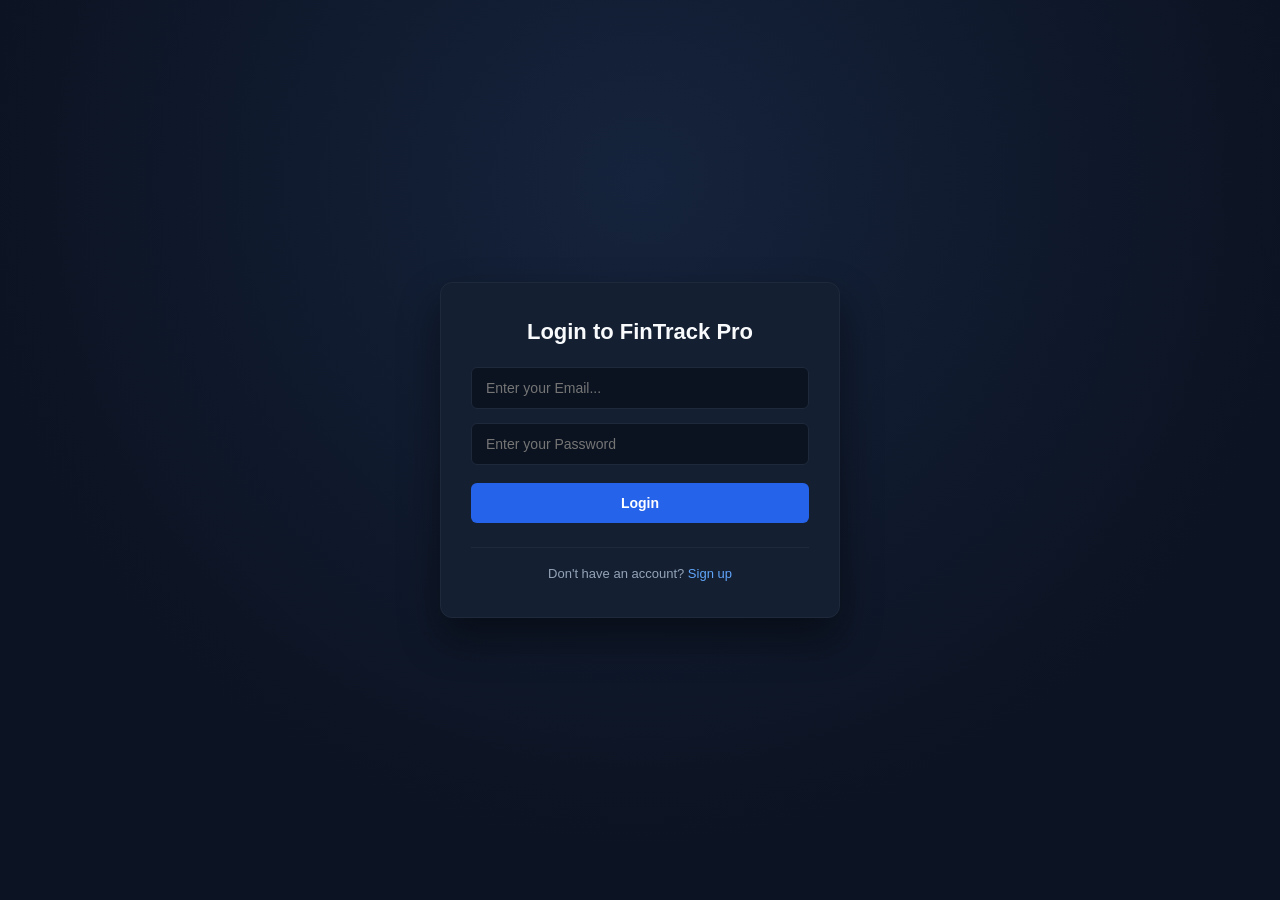
<file: pages/login.html>
<!DOCTYPE html>
<html lang="en">

<head>
    <meta charset="UTF-8">
    <meta name="viewport" content="width=device-width, initial-scale=1.0">
    <title>Login</title>
    <link rel="stylesheet" href="../style.css">
</head>

<body id="loginPage">
    <div>
        <h2>Login to FinTrack Pro</h2>
        <form id="loginForm">
            <input id="loginEmail" type="email" placeholder="Enter your Email..." required>
            <input id="loginPassword" type="password" placeholder="Enter your Password" required> <button
                type="submit">Login</button>
            <hr>
            <p>Don't have an account? <a href="signup.html">Sign up</a></p>
        </form>
    </div>

    <script src="../app.js"></script>

</body>

</html>
</file>
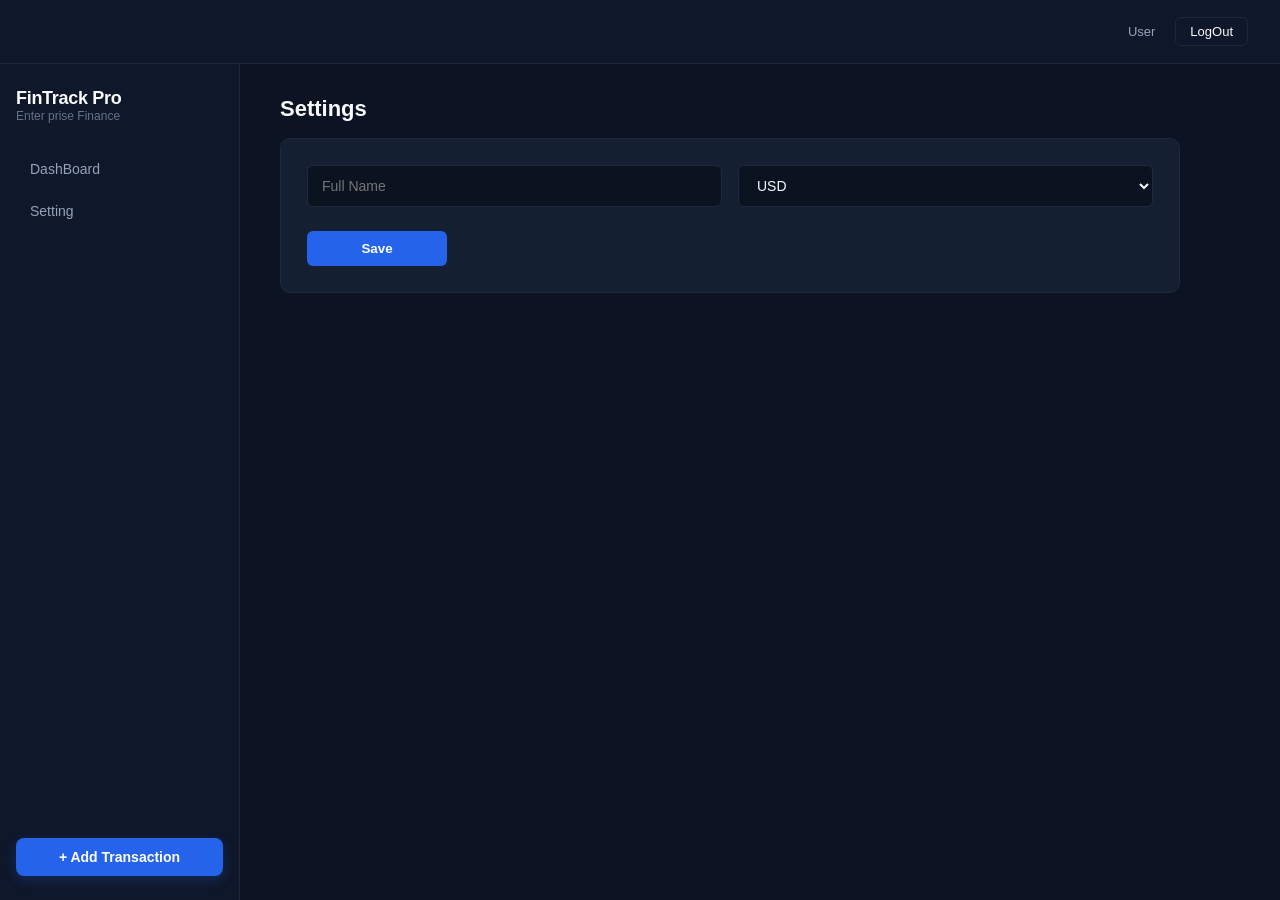
<file: pages/settings.html>
<!DOCTYPE html>
<html lang="en">

<head>
    <meta charset="UTF-8">
    <meta name="viewport" content="width=device-width, initial-scale=1.0">
    <title>Document</title>
    <link rel="stylesheet" href="../style.css">
</head>

<body>
    <header>
        <span id="userEmail">User</span> <a href="./login.html"><button>LogOut</button></a>
    </header>

    <div class="layout">
        <aside>
            <nav>
                <h2>FinTrack Pro</h2>
                <p>Enter prise Finance</p>
                <ul>
                    <li><a href="../index.html" class="nav-btn">DashBoard</a></li>
                    <li><a href="./settings.html" class="nav-btn"> Setting</a></li>
                </ul>
                <button id="addTransactionBtn">+ Add Transaction</button>
            </nav>
        </aside>
        <main>
            <h2>Settings</h2>
            <div class="settings-card">
                <form id="settingsForm">
                    <input id="settingsName" placeholder="Full Name">
                    <select id="settingsCurrency">
                        <option value="USD">USD</option>
                        <option value="INR">INR</option>
                    </select>
                    <button type="submit">Save</button>
                </form>
            </div>
        </main>
    </div>

    <script src="../app.js"></script>
</body>

</html>
</file>
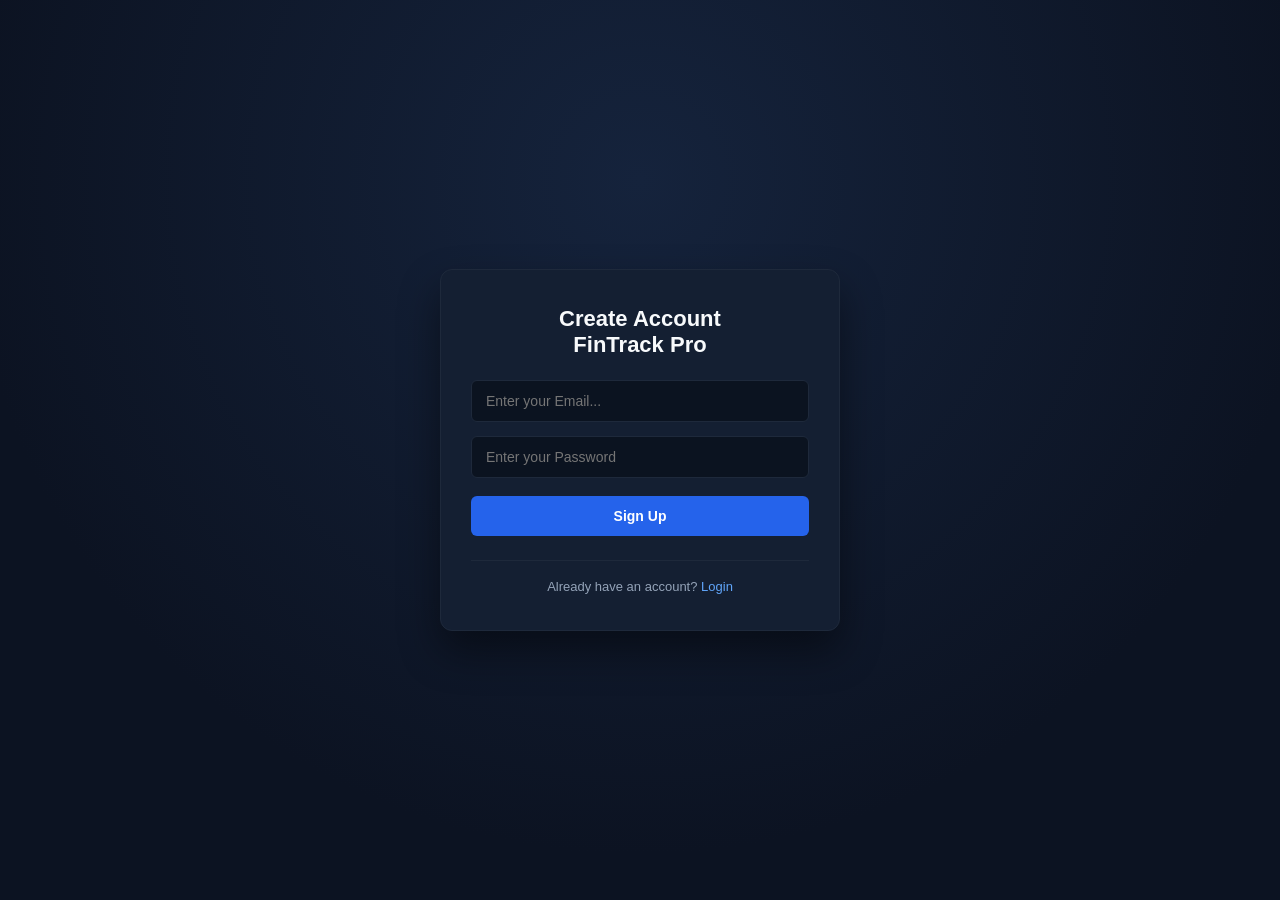
<file: pages/signup.html>
<!DOCTYPE html>
<html lang="en">

<head>
    <meta charset="UTF-8">
    <meta name="viewport" content="width=device-width, initial-scale=1.0">
    <title>Sign Up - FinTrack Pro</title>
    <link rel="stylesheet" href="../style.css">
</head>

<body id="signupPage">
    <div>
        <h2>Create Account <br> FinTrack Pro</h2>
        <form id="signUpForm">
            <input id="signUpEmail" type="email" placeholder="Enter your Email..." required>
            <input id="signUpPassword" type="password" placeholder="Enter your Password" required>
            <button type="submit">Sign Up</button>
            <hr>
            <p>Already have an account? <a href="login.html">Login</a></p>
        </form>
    </div>

    <script src="../app.js"></script>

</body>

</html>
</file>
<file: style.css>
* {
    margin: 0;
    padding: 0;
    box-sizing: border-box;
}

:root {
    --bg-main: #0c1322;
    --bg-sidebar: #0f172a;
    --bg-header: #0f172a;
    --bg-card: #141f32;
    --bg-input: #0b1320;

    --border-color: #1e293b;
    --border-focus: #3b82f6;

    --text-primary: #f8fafc;
    --text-secondary: #94a3b8;
    --text-muted: #64748b;

    --blue: #2563eb;
    --blue-hover: #1d4ed8;
    --green: #10b981;
    --red: #ef4444;

    --radius: 10px;
    --transition: all 0.2s ease-in-out;
}


body.light-mode {
    --bg-main: #f1f5f9;
    /* Slate 100 */
    --bg-sidebar: #ffffff;
    /* Pure white sidebar */
    --bg-header: #ffffff;
    /* Pure white header */
    --bg-card: #ffffff;
    /* Pure white cards */
    --bg-input: #f8fafc;
    /* Slate 50 */
    --bg-hover: #f1f5f9;
    --bg-modal-backdrop: rgba(15, 23, 42, 0.45);

    --border-color: #e2e8f0;
    /* Slate 200 */
    --border-hover: #cbd5e1;
    /* Slate 300 */
    --border-focus: #2563eb;

    --text-primary: #0f172a;
    /* Slate 900 */
    --text-secondary: #475569;
    /* Slate 600 */
    --text-muted: #94a3b8;
    /* Slate 400 */

    --shadow-card: 0 1px 3px rgba(0, 0, 0, 0.08), 0 4px 6px -2px rgba(0, 0, 0, 0.04);
    --shadow-modal: 0 20px 25px -5px rgba(0, 0, 0, 0.15), 0 8px 10px -6px rgba(0, 0, 0, 0.1);
}

html {
    scroll-behavior: smooth;
}

body {
    min-height: 100vh;
    background: var(--bg-main);
    color: var(--text-primary);
    font-family: -apple-system, BlinkMacSystemFont, "Segoe UI", Roboto, "Helvetica Neue", Arial, sans-serif;
    -webkit-font-smoothing: antialiased;
}

header {
    height: 64px;
    display: flex;
    align-items: center;
    justify-content: flex-end;
    padding: 0 32px;
    background: var(--bg-header);
    border-bottom: 1px solid var(--border-color);
}

#userEmail {
    font-size: 13px;
    font-weight: 500;
    color: var(--text-secondary);
    margin-right: 20px;
}

.logout-btn,
header a button {
    display: inline-flex;
    align-items: center;
    gap: 6px;
    padding: 6px 14px;
    font-size: 13px;
    font-weight: 500;
    border: 1px solid var(--border-color);
    border-radius: 6px;
    background: transparent;
    color: var(--text-primary);
    text-decoration: none;
    cursor: pointer;
    transition: var(--transition);
}

.logout-btn:hover,
header a button:hover {
    background: #1e293b;
    border-color: var(--text-muted);
}

.layout {
    min-height: calc(100vh - 64px);
    display: flex;
}

aside {
    width: 240px;
    min-height: calc(100vh - 64px);
    display: flex;
    flex-direction: column;
    padding: 24px 16px;
    background: var(--bg-sidebar);
    border-right: 1px solid var(--border-color);
    flex-shrink: 0;
}

aside nav {
    display: flex;
    flex-direction: column;
    height: 100%;
    flex: 1;
}

aside h2 {
    font-size: 18px;
    font-weight: 700;
    color: var(--text-primary);
    letter-spacing: -0.3px;
}

aside p {
    font-size: 12px;
    color: var(--text-muted);
    margin-bottom: 28px;
}

nav ul {
    list-style: none;
    display: flex;
    flex-direction: column;
    gap: 6px;
    flex: 1;
}

.nav-btn {
    display: flex;
    align-items: center;
    gap: 12px;
    width: 100%;
    padding: 10px 14px;
    border-radius: 8px;
    color: var(--text-secondary);
    text-decoration: none;
    font-size: 14px;
    font-weight: 500;
    transition: var(--transition);
}

.nav-btn:hover {
    background: rgba(255, 255, 255, 0.04);
    color: var(--text-primary);
}

.nav-btn.active,
.nav-btn[href*="index.html"]:focus,
.nav-btn[href*="settings.html"]:focus {
    background: #1e293b;
    color: #60a5fa;
}

#addTransactionBtn {
    margin-top: auto;
    width: 100%;
    padding: 11px 16px;
    border: none;
    border-radius: 8px;
    background: var(--blue);
    color: white;
    font-size: 14px;
    font-weight: 600;
    cursor: pointer;
    box-shadow: 0 4px 12px rgba(37, 99, 235, 0.25);
    transition: var(--transition);
}

#addTransactionBtn:hover {
    background: var(--blue-hover);
    transform: translateY(-1px);
}

main {
    flex: 1;
    min-width: 0;
    padding: 32px 40px;
    overflow-y: auto;
}

main>h2 {
    font-size: 22px;
    font-weight: 700;
    margin-bottom: 4px;
}

main>p {
    color: var(--text-secondary);
    font-size: 13px;
    margin-bottom: 24px;
}

.cards-grid {
    display: grid;
    grid-template-columns: repeat(4, 1fr);
    gap: 16px;
    margin-bottom: 20px;
}

.card {
    background: var(--bg-card);
    border: 1px solid var(--border-color);
    border-radius: var(--radius);
    padding: 20px;
    position: relative;
    transition: var(--transition);
}

.card:hover {
    border-color: #334155;
}

.card p {
    color: var(--text-secondary);
    font-size: 13px;
    font-weight: 500;
    text-transform: capitalize;
    margin-bottom: 8px;
}

.card span {
    display: block;
    font-size: 24px;
    font-weight: 700;
    color: var(--text-primary);
}

.card:nth-child(2) span,
#totalIncome {
    color: var(--green);
}

.card:nth-child(3) span,
#totalExpense {
    color: var(--red);
}

.dashboard-grid {
    display: grid;
    grid-template-columns: 2fr 1.1fr;
    gap: 16px;
    margin-bottom: 20px;
}

.chart-box,
.preferences-box {
    background: var(--bg-card);
    border: 1px solid var(--border-color);
    border-radius: var(--radius);
    padding: 22px;
}

.chart-box h2,
.preferences-box h2,
.transactions h2 {
    font-size: 17px;
    font-weight: 600;
    margin-bottom: 16px;
}

.chart-box canvas {
    width: 100% !important;
    max-height: 230px;
}

.preferences-box {
    display: flex;
    flex-direction: column;
}

.preferences-box .pref-row,
.preferences-box>label.switch {
    margin-bottom: auto;
}

.preferences-box>div:not(.switch) {
    display: flex;
    align-items: center;
    justify-content: space-between;
    margin-bottom: 18px;
}

.switch {
    position: relative;
    display: inline-block;
    width: 44px;
    height: 24px;
}

.switch input {
    opacity: 0;
    width: 0;
    height: 0;
}

.slider {
    position: absolute;
    inset: 0;
    background: #334155;
    border-radius: 24px;
    cursor: pointer;
    transition: var(--transition);
}

.slider::before {
    content: "";
    position: absolute;
    width: 18px;
    height: 18px;
    left: 3px;
    top: 3px;
    background: white;
    border-radius: 50%;
    transition: var(--transition);
}

input:checked+.slider {
    background: var(--blue);
}

input:checked+.slider::before {
    transform: translateX(20px);
}

#resetDataBtn {
    width: 100%;
    padding: 10px;
    border: 1px solid rgba(239, 68, 68, 0.2);
    border-radius: 6px;
    background: #ffe4e6;
    color: #dc2626;
    font-size: 13px;
    font-weight: 600;
    cursor: pointer;
    transition: var(--transition);
}

#resetDataBtn:hover {
    background: #fecdd3;
}

.transactions {
    background: var(--bg-card);
    border: 1px solid var(--border-color);
    border-radius: var(--radius);
    padding: 22px;
}

.transactions>div:first-of-type {
    display: flex;
    gap: 12px;
    margin-bottom: 16px;
}

#searchTransaction {
    flex: 1;
    max-width: 320px;
    padding: 10px 14px;
    background: var(--bg-input);
    color: var(--text-primary);
    border: 1px solid var(--border-color);
    border-radius: 6px;
    font-size: 13px;
    outline: none;
    transition: var(--transition);
}

#selectTransaction {
    padding: 10px 14px;
    background: var(--bg-input);
    color: var(--text-primary);
    border: 1px solid var(--border-color);
    border-radius: 6px;
    font-size: 13px;
    outline: none;
    cursor: pointer;
}

#searchTransaction:focus,
#selectTransaction:focus {
    border-color: var(--border-focus);
}

table {
    width: 100%;
    border-collapse: collapse;
}

th,
td {
    padding: 14px 12px;
    text-align: left;
    border-bottom: 1px solid var(--border-color);
}

thead th {
    color: var(--text-muted);
    font-size: 11px;
    font-weight: 600;
    letter-spacing: 0.5px;
    text-transform: uppercase;
}

tbody td {
    color: var(--text-secondary);
    font-size: 13px;
}

tbody tr:hover {
    background: rgba(255, 255, 255, 0.02);
}

.settings-card {
    background: var(--bg-card);
    border: 1px solid var(--border-color);
    border-radius: var(--radius);
    padding: 26px;
    max-width: 900px;
    margin-top: 16px;
}

.settings-card form {
    display: grid;
    grid-template-columns: 1fr 1fr;
    gap: 16px;
}

.settings-card input,
.settings-card select {
    width: 100%;
    padding: 11px 14px;
    background: var(--bg-input);
    color: var(--text-primary);
    border: 1px solid var(--border-color);
    border-radius: 6px;
    font-size: 14px;
    outline: none;
}

.settings-card input:focus,
.settings-card select:focus {
    border-color: var(--border-focus);
}

.settings-card button[type="submit"] {
    grid-column: span 2;
    width: 140px;
    padding: 10px 18px;
    background: var(--blue);
    color: #fff;
    font-weight: 600;
    border: none;
    border-radius: 6px;
    cursor: pointer;
    margin-top: 8px;
    transition: var(--transition);
}

.settings-card button[type="submit"]:hover {
    background: var(--blue-hover);
}

#loginPage,
#signupPage {
    min-height: 100vh;
    display: flex;
    align-items: center;
    justify-content: center;
    padding: 20px;
    background: radial-gradient(circle at 50% 20%, #15233c 0%, var(--bg-main) 70%);
}

#loginPage>div,
#signupPage>div {
    width: 100%;
    max-width: 400px;
    padding: 36px 30px;
    background: var(--bg-card);
    border: 1px solid var(--border-color);
    border-radius: 12px;
    box-shadow: 0 20px 40px rgba(0, 0, 0, 0.45);
}

#loginPage h2,
#signupPage h2 {
    text-align: center;
    font-size: 22px;
    font-weight: 700;
    margin-bottom: 22px;
}

#loginPage form,
#signupPage form {
    display: flex;
    flex-direction: column;
    gap: 14px;
}

#loginPage input,
#signupPage input {
    width: 100%;
    padding: 12px 14px;
    background: var(--bg-input);
    color: var(--text-primary);
    border: 1px solid var(--border-color);
    border-radius: 6px;
    font-size: 14px;
    outline: none;
    transition: var(--transition);
}

#loginPage input:focus,
#signupPage input:focus {
    border-color: var(--border-focus);
}

#loginPage button,
#signupPage button {
    width: 100%;
    padding: 12px;
    margin-top: 4px;
    border: none;
    border-radius: 6px;
    background: var(--blue);
    color: white;
    font-size: 14px;
    font-weight: 600;
    cursor: pointer;
    transition: var(--transition);
}

#loginPage button:hover,
#signupPage button:hover {
    background: var(--blue-hover);
}

#loginPage hr,
#signupPage hr {
    border: none;
    border-top: 1px solid var(--border-color);
    margin: 10px 0 4px;
}

#loginPage p,
#signupPage p {
    text-align: center;
    font-size: 13px;
    color: var(--text-secondary);
}

#loginPage a,
#signupPage a {
    color: #60a5fa;
    text-decoration: none;
    font-weight: 500;
}

#loginPage a:hover,
#signupPage a:hover {
    text-decoration: underline;
}

.modal {
    position: fixed;
    inset: 0;
    display: flex;
    align-items: center;
    justify-content: center;
    background: rgba(0, 0, 0, 0.65);
    backdrop-filter: blur(4px);
    z-index: 999;
}

.modal.hidden {
    display: none !important;
}

.modal-content {
    background: #152236;
    border: 1px solid var(--border-color);
    border-radius: 12px;
    width: 100%;
    max-width: 440px;
    padding: 24px;
    box-shadow: 0 25px 50px rgba(0, 0, 0, 0.5);
}

.modal-content input,
.modal-content select {
    width: 100%;
    padding: 11px 13px;
    margin-top: 6px;
    margin-bottom: 14px;
    background: var(--bg-input);
    color: var(--text-primary);
    border: 1px solid var(--border-color);
    border-radius: 6px;
    outline: none;
    font-size: 13px;
}

.modal-content input:focus,
.modal-content select:focus {
    border-color: var(--border-focus);
}

@media (max-width: 1024px) {
    .cards-grid {
        grid-template-columns: repeat(2, 1fr);
    }

    .dashboard-grid {
        grid-template-columns: 1fr;
    }
}

@media (max-width: 768px) {
    .layout {
        flex-direction: column;
    }

    aside {
        width: 100%;
        min-height: auto;
    }

    main {
        padding: 20px;
    }

    .cards-grid {
        grid-template-columns: 1fr;
    }

    .settings-card form {
        grid-template-columns: 1fr;
    }

    .settings-card button[type="submit"] {
        grid-column: span 1;
    }

    table {
        min-width: 600px;
    }

    .transactions {
        overflow-x: auto;
    }
}

.modal-header {
    display: flex;
    align-items: center;
    justify-content: space-between;
}

.modal-header span {
    font-weight: 900;
    cursor: pointer;
}

#transactionForm button {
    background-color: rgb(76, 76, 245);
    color: #fff;
    margin: 10px;
    width: 100%;
    padding: 10px;
    border-radius: 10px;
    cursor: pointer;
}

.modal {
    position: fixed;
    inset: 0;
    background: rgba(0, 0, 0, 0.6);
    display: flex;
    align-items: center;
    justify-content: center;
}

.hidden {
    display: none;
}

.modal-content {
    background: var(--bg-card);
    padding: 24px;
    border-radius: 12px;
    width: 400px;
}
</file>
